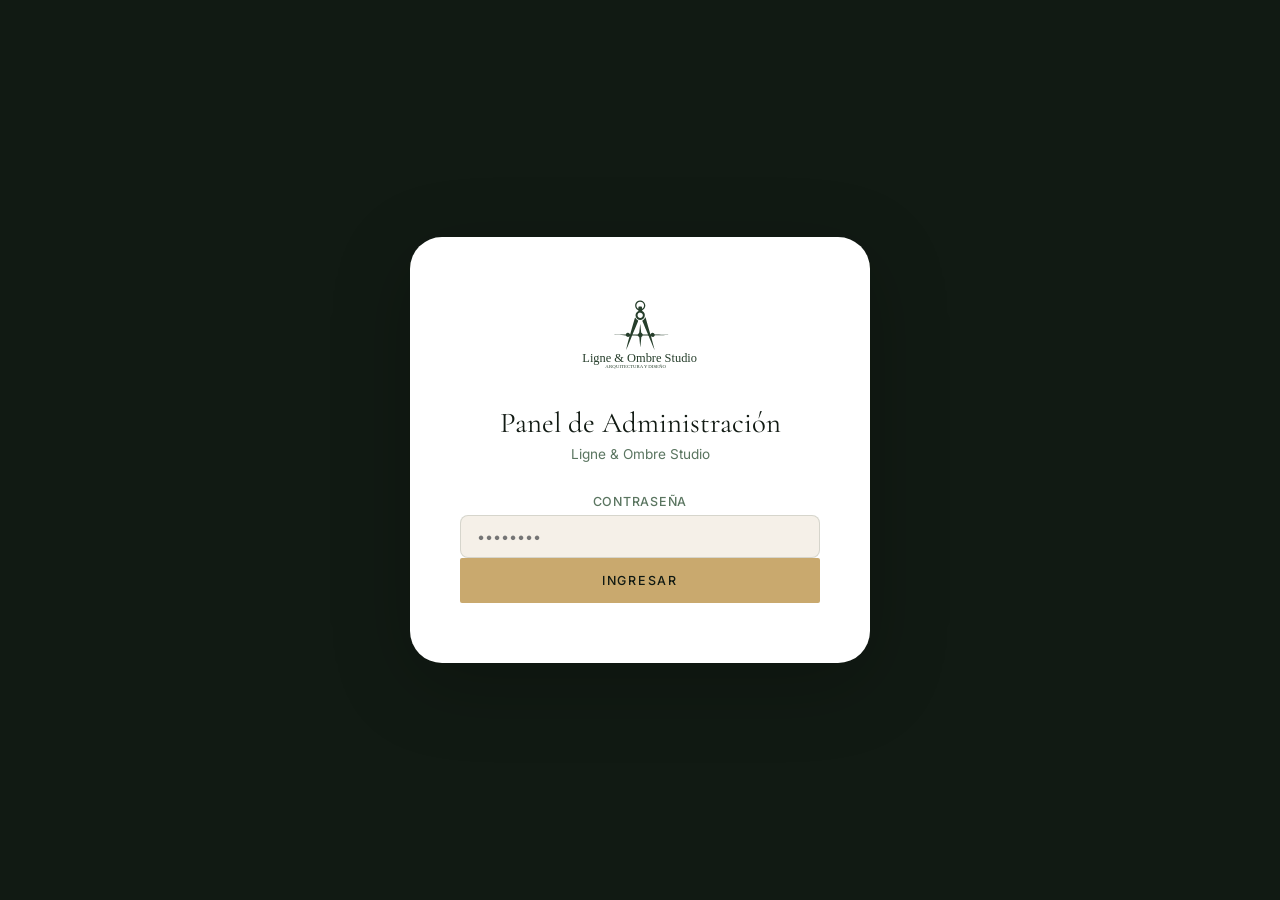
<file: admin-arq.html>
<!DOCTYPE html>
<html lang="es">
<head>
  <meta charset="UTF-8">
  <meta http-equiv="refresh" content="0; url=admin.html">
  <title>Redireccionando...</title>
  <script>
    window.location.href = "admin.html";
  </script>
</head>
<body>
  <p>Redireccionando al panel de administración general. Si no se redirige automáticamente, haz clic <a href="admin.html">aquí</a>.</p>
</body>
</html>
</file>
<file: css/main.css>
/* ================================================
   LIGNE & OMBRE STUDIO — Global Design System
   ================================================ */

@import url('https://fonts.googleapis.com/css2?family=Cormorant+Garamond:ital,wght@0,300;0,400;0,500;0,600;1,300;1,400&family=Inter:wght@300;400;500;600&display=swap');

/* ── TOKENS ── */
:root {
  --clr-forest:       #263e2b;
  --clr-forest-dark:  #111a13;
  --clr-forest-mid:   #1e3324;
  --clr-forest-light: #3d5e40;
  --clr-cream:        #e8e0d0;
  --clr-cream-light:  #f5f0e8;
  --clr-gold:         #c9a96e;
  --clr-gold-light:   #dfc08a;
  --clr-white:        #ffffff;
  --clr-text-dark:    #1a2a1c;
  --clr-text-muted:   #5a7560;

  --font-display: 'Cormorant Garamond', Georgia, serif;
  --font-body:    'Inter', system-ui, sans-serif;

  --radius-sm:  4px;
  --radius-md:  8px;
  --radius-lg:  16px;
  --radius-xl:  32px;

  --shadow-sm:  0 2px 12px rgba(0,0,0,.08);
  --shadow-md:  0 8px 40px rgba(0,0,0,.14);
  --shadow-lg:  0 20px 80px rgba(0,0,0,.22);

  --transition: .45s cubic-bezier(.22,1,.36,1);
  --transition-fast: .2s ease;

  --nav-h: 80px;
}

/* ── RESET ── */
*, *::before, *::after { box-sizing: border-box; margin: 0; padding: 0; }
html { scroll-behavior: smooth; font-size: 16px; overflow-x: hidden; }
body {
  font-family: var(--font-body);
  color: var(--clr-text-dark);
  background: var(--clr-white);
  overflow-x: hidden;
  cursor: none;
}
img { display: block; max-width: 100%; }
a  { text-decoration: none; color: inherit; }
ul { list-style: none; }
button { cursor: none; border: none; background: none; font-family: inherit; }

/* ── CUSTOM CURSOR ── */
.cursor {
  position: fixed;
  pointer-events: none;
  z-index: 9999;
  mix-blend-mode: difference;
}
.cursor__dot {
  width: 8px; height: 8px;
  background: var(--clr-white);
  border-radius: 50%;
  position: fixed;
  top: 0; left: 0;
  transform: translate(-50%,-50%);
  transition: width .2s, height .2s, opacity .2s;
}
.cursor__circle {
  width: 36px; height: 36px;
  border: 1.5px solid var(--clr-white);
  border-radius: 50%;
  position: fixed;
  top: 0; left: 0;
  transform: translate(-50%,-50%);
  transition: transform .12s ease, width .3s, height .3s;
  pointer-events: none;
}
body:hover .cursor__circle { opacity: 1; }

/* ── SCROLLBAR ── */
::-webkit-scrollbar { width: 5px; }
::-webkit-scrollbar-track { background: var(--clr-forest-dark); }
::-webkit-scrollbar-thumb { background: var(--clr-gold); border-radius: 3px; }

/* ── TYPOGRAPHY ── */
.t-display {
  font-family: var(--font-display);
  font-weight: 300;
  line-height: 1.1;
  letter-spacing: -.01em;
}
.t-label {
  font-family: var(--font-body);
  font-size: .72rem;
  font-weight: 500;
  letter-spacing: .18em;
  text-transform: uppercase;
}

/* ── NAVIGATION ── */
.nav {
  position: fixed;
  top: 0; left: 0; right: 0;
  z-index: 100;
  height: var(--nav-h);
  display: flex;
  align-items: center;
  padding: 0 5vw;
  justify-content: space-between;
  background: rgba(17, 26, 19, 0.4);
  backdrop-filter: blur(8px);
  transition: background var(--transition), backdrop-filter var(--transition), box-shadow var(--transition);
}
.nav.scrolled {
  background: rgba(17,26,19,.92);
  backdrop-filter: blur(20px);
  box-shadow: 0 1px 0 rgba(255,255,255,.06);
}
.nav__logo { display: flex; align-items: center; gap: 12px; }
.nav__logo img { height: 54px; width: auto; }
.nav__logo svg { height: 54px; width: auto; }
.nav__logo-text {
  font-family: var(--font-display);
  font-size: 1rem;
  font-weight: 400;
  color: var(--clr-cream);
  line-height: 1.2;
  letter-spacing: .04em;
}
.nav__links { display: flex; align-items: center; gap: 40px; }
.nav__links a {
  font-size: .8rem;
  font-weight: 500;
  letter-spacing: .12em;
  text-transform: uppercase;
  color: var(--clr-cream);
  opacity: .8;
  transition: opacity var(--transition-fast), color var(--transition-fast);
  position: relative;
}
.nav__links a::after {
  content: '';
  position: absolute;
  bottom: -4px; left: 0;
  width: 0; height: 1px;
  background: var(--clr-gold);
  transition: width var(--transition);
}
.nav__links a:hover { opacity: 1; color: var(--clr-gold); }
.nav__links a:hover::after { width: 100%; }
.nav__cta {
  padding: 10px 24px;
  border: 1px solid var(--clr-gold);
  color: var(--clr-gold) !important;
  border-radius: 2px;
  font-size: .75rem !important;
  letter-spacing: .14em !important;
  opacity: 1 !important;
  transition: background var(--transition), color var(--transition) !important;
}
.nav__cta:hover { background: var(--clr-gold) !important; color: var(--clr-forest-dark) !important; }
.nav__cta::after { display: none !important; }

/* ── HAMBURGER (mobile) ── */
.nav__burger {
  display: none;
  flex-direction: column;
  gap: 5px;
  width: 28px;
  cursor: pointer;
  padding: 4px;
}
.nav__burger span {
  display: block; height: 1.5px;
  background: var(--clr-cream);
  transition: var(--transition);
}
.nav__mobile {
  display: none;
  position: fixed;
  inset: 0;
  background: var(--clr-forest-dark);
  z-index: 1000;
  flex-direction: column;
  align-items: center;
  justify-content: center;
  gap: 40px;
}
.nav__mobile.open { display: flex; }
.nav__mobile a {
  font-family: var(--font-display);
  font-size: 2.5rem;
  font-weight: 300;
  color: var(--clr-cream);
  letter-spacing: .06em;
  transition: color var(--transition);
}
.nav__mobile a:hover { color: var(--clr-gold); }
.nav__mobile-close {
  position: absolute;
  top: 28px; right: 5vw;
  font-size: 2rem;
  color: var(--clr-cream);
  cursor: pointer;
}

/* ── SECTION WRAPPER ── */
.section { padding: clamp(80px,12vw,140px) 5vw; }
.section--dark { background: var(--clr-forest-dark); color: var(--clr-cream); }
.section--forest { background: var(--clr-forest); color: var(--clr-cream); }
.section--cream { background: var(--clr-cream-light); }
.container { max-width: 1280px; margin: 0 auto; }

/* ── SECTION HEADER ── */
.sec-header { margin-bottom: clamp(50px,8vw,90px); }
.sec-header__eyebrow {
  color: var(--clr-gold);
  margin-bottom: 16px;
}
.sec-header__title {
  font-family: var(--font-display);
  font-size: clamp(2.4rem,5vw,4.5rem);
  font-weight: 300;
  line-height: 1.05;
  max-width: 700px;
}
.sec-header__title em { font-style: italic; color: var(--clr-gold); }
.sec-header__line {
  display: block;
  width: 60px; height: 1px;
  background: var(--clr-gold);
  margin-top: 28px;
}

/* ── BUTTONS ── */
.btn {
  display: inline-flex;
  align-items: center;
  gap: 10px;
  padding: 15px 36px;
  font-family: var(--font-body);
  font-size: .78rem;
  font-weight: 500;
  letter-spacing: .14em;
  text-transform: uppercase;
  border-radius: 2px;
  transition: var(--transition);
  cursor: pointer;
}
.btn--primary {
  background: var(--clr-gold);
  color: var(--clr-forest-dark);
}
.btn--primary:hover {
  background: var(--clr-gold-light);
  transform: translateY(-2px);
  box-shadow: 0 8px 30px rgba(201,169,110,.35);
}
.btn--outline {
  border: 1px solid rgba(255,255,255,.4);
  color: var(--clr-white);
}
.btn--outline:hover {
  border-color: var(--clr-gold);
  color: var(--clr-gold);
  transform: translateY(-2px);
}
.btn--outline-dark {
  border: 1px solid var(--clr-forest);
  color: var(--clr-forest);
}
.btn--outline-dark:hover {
  background: var(--clr-forest);
  color: var(--clr-white);
}
.btn svg { transition: transform var(--transition); }
.btn:hover svg { transform: translateX(4px); }

/* ── REVEAL ANIMATIONS ── */
.reveal {
  opacity: 0;
  transform: translateY(40px);
  transition: opacity .8s cubic-bezier(.22,1,.36,1), transform .8s cubic-bezier(.22,1,.36,1);
}
.reveal.visible { opacity: 1; transform: translateY(0); }
.reveal-left {
  opacity: 0;
  transform: translateX(-50px);
  transition: opacity .8s cubic-bezier(.22,1,.36,1), transform .8s cubic-bezier(.22,1,.36,1);
}
.reveal-left.visible { opacity: 1; transform: translateX(0); }
.reveal-right {
  opacity: 0;
  transform: translateX(50px);
  transition: opacity .8s cubic-bezier(.22,1,.36,1), transform .8s cubic-bezier(.22,1,.36,1);
}
.reveal-right.visible { opacity: 1; transform: translateX(0); }

/* ── FOOTER ── */
.footer {
  background: var(--clr-forest-dark);
  color: var(--clr-cream);
  padding: 60px 5vw 30px;
}
.footer__inner {
  max-width: 1280px;
  margin: 0 auto;
  display: grid;
  grid-template-columns: 1fr auto;
  gap: 40px;
  align-items: start;
  border-bottom: 1px solid rgba(255,255,255,.1);
  padding-bottom: 40px;
  margin-bottom: 28px;
}
.footer__logo img { height: 35px; width: auto; opacity: .9; }
.footer__logo svg { height: 30px; width: auto; opacity: .85; }
.footer__tagline {
  font-family: var(--font-display);
  font-size: 1.1rem;
  font-weight: 300;
  color: var(--clr-cream);
  opacity: .7;
  margin-top: 12px;
  letter-spacing: .04em;
}
.footer__links { display: flex; flex-direction: column; gap: 12px; align-items: flex-end; }
.footer__links a {
  font-size: .78rem;
  letter-spacing: .1em;
  text-transform: uppercase;
  color: var(--clr-cream);
  opacity: .6;
  transition: opacity var(--transition-fast), color var(--transition-fast);
}
.footer__links a:hover { opacity: 1; color: var(--clr-gold); }
.footer__copy {
  max-width: 1280px;
  margin: 0 auto;
  display: flex;
  justify-content: space-between;
  align-items: center;
  font-size: .72rem;
  letter-spacing: .06em;
  color: rgba(232,224,208,.35);
}

/* ── WHATSAPP FLOAT ── */
.wa-float {
  position: fixed;
  bottom: 32px; right: 32px;
  z-index: 90;
  width: 56px; height: 56px;
  background: #25D366;
  border-radius: 50%;
  display: flex;
  align-items: center;
  justify-content: center;
  box-shadow: 0 4px 20px rgba(37,211,102,.4);
  transition: transform var(--transition), box-shadow var(--transition);
}
.wa-float:hover {
  transform: scale(1.1) translateY(-3px);
  box-shadow: 0 8px 30px rgba(37,211,102,.5);
}
.wa-float svg { width: 28px; height: 28px; fill: white; }

/* ── MODAL ── */
.modal-overlay {
  position: fixed;
  inset: 0;
  background: rgba(17,26,19,.9);
  backdrop-filter: blur(12px);
  z-index: 200;
  display: flex;
  align-items: center;
  justify-content: center;
  padding: 20px;
  opacity: 0;
  pointer-events: none;
  transition: opacity .4s;
}
.modal-overlay.open { opacity: 1; pointer-events: all; }
.modal {
  background: var(--clr-white);
  border-radius: var(--radius-lg);
  max-width: 900px;
  width: 100%;
  max-height: 90vh;
  overflow-y: auto;
  transform: scale(.95);
  transition: transform .4s cubic-bezier(.22,1,.36,1);
}
.modal-overlay.open .modal { transform: scale(1); }
.modal__img { width: 100%; height: 400px; object-fit: cover; border-radius: var(--radius-lg) var(--radius-lg) 0 0; user-select: none; -webkit-user-drag: none; }
.modal__body { padding: 36px; }
.modal__cat {
  font-size: .7rem;
  letter-spacing: .18em;
  text-transform: uppercase;
  color: var(--clr-gold);
  margin-bottom: 10px;
}
.modal__title {
  font-family: var(--font-display);
  font-size: 2rem;
  font-weight: 400;
  color: var(--clr-forest-dark);
  margin-bottom: 16px;
}
.modal__desc {
  font-size: .9rem;
  line-height: 1.8;
  color: var(--clr-text-muted);
}
.modal__close {
  position: absolute;
  top: 20px; right: 20px;
  width: 40px; height: 40px;
  background: rgba(255,255,255,.15);
  backdrop-filter: blur(10px);
  border-radius: 50%;
  display: flex;
  z-index: 20;
  align-items: center;
  justify-content: center;
  color: white;
  font-size: 1.2rem;
  cursor: pointer;
  transition: background var(--transition-fast);
}
.modal__close:hover { background: rgba(255,255,255,.25); }

.modal__nav {
  position: absolute;
  top: 200px;
  transform: translateY(-50%);
  width: 40px; height: 40px;
  background: rgba(17, 26, 19, 0.5);
  backdrop-filter: blur(4px);
  border-radius: 50%;
  display: flex;
  align-items: center;
  justify-content: center;
  color: white;
  font-size: 1.2rem;
  cursor: pointer;
  transition: background var(--transition-fast), color var(--transition-fast);
  border: none;
  z-index: 10;
}
.modal__nav:hover { background: rgba(17, 26, 19, 0.8); color: var(--clr-gold); }
.modal__prev { left: 10px; }
.modal__next { right: 10px; }

/* ── LOGO EN FONDOS OSCUROS (convertir a blanco) ── */
.nav__logo img,
.hero__logo-big,
.footer__logo img,
.footer__logo svg,
.contacto__card-logo {
  filter: brightness(0) invert(1);
}

/* ── LOADING PROGRESS BAR ── */
.progress-bar {
  position: fixed;
  top: 0; left: 0;
  height: 2px;
  background: linear-gradient(90deg, var(--clr-forest), var(--clr-gold));
  z-index: 9999;
  transition: width .3s;
  width: 0%;
}

/* ── RESPONSIVE ── */
@media (max-width: 768px) {
  .nav__logo img { height: 28px; }
  .nav__logo svg { height: 28px; }
  .nav__links { display: none; }
  .nav__burger { display: flex; }
  body { cursor: auto; }
  .cursor { display: none; }
  .footer__inner { grid-template-columns: 1fr; }
  .footer__links { align-items: flex-start; }
}
</file>
<file: css/admin.css>
/* ================================================
   LIGNE & OMBRE STUDIO — admin.css
   ================================================ */

.admin-body {
  background: #f0ede8;
  min-height: 100vh;
  cursor: auto;
  font-family: var(--font-body);
}

/* ── LOGIN ── */
.admin-login {
  min-height: 100vh;
  display: flex;
  align-items: center;
  justify-content: center;
  padding: 20px;
  background: var(--clr-forest-dark);
}
.admin-login__box {
  background: var(--clr-white);
  border-radius: var(--radius-xl);
  padding: 60px 50px;
  max-width: 460px;
  width: 100%;
  text-align: center;
  box-shadow: var(--shadow-lg);
}
.admin-login__logo {
  height: 80px; width: auto;
  margin: 0 auto 28px;
}
.admin-login__title {
  font-family: var(--font-display);
  font-size: 1.8rem; font-weight: 400;
  color: var(--clr-forest-dark);
  margin-bottom: 6px;
}
.admin-login__sub {
  font-size: .85rem; color: var(--clr-text-muted);
  margin-bottom: 32px;
}
.admin-login__btn { width: 100%; justify-content: center; }
.admin-error {
  color: #c0392b; font-size: .82rem;
  margin-top: 12px;
}

/* ── HEADER ── */
.admin-header {
  background: var(--clr-forest-dark);
  position: sticky; top: 0; z-index: 50;
  box-shadow: 0 2px 20px rgba(0,0,0,.3);
}
.admin-header__inner {
  max-width: 1100px; margin: 0 auto;
  padding: 16px 24px;
  display: flex; align-items: center; gap: 20px;
}
.admin-header__title {
  font-family: var(--font-display);
  font-size: 1.1rem; font-weight: 400;
  color: var(--clr-cream); flex: 1;
}
.admin-header__actions { display: flex; gap: 10px; }
.admin-header__actions .btn {
  background: transparent;
  color: rgba(232,224,208,.7);
  border-color: rgba(232,224,208,.25);
}
.admin-header__actions .btn:hover {
  background: rgba(255,255,255,.08);
  color: var(--clr-cream);
  border-color: rgba(232,224,208,.5);
}

/* ── MAIN ── */
.admin-main { padding: 40px 24px; }
.admin-container { max-width: 1100px; margin: 0 auto; display: flex; flex-direction: column; gap: 32px; }

/* ── CARD ── */
.admin-card {
  background: var(--clr-white);
  border-radius: var(--radius-lg);
  padding: 36px;
  box-shadow: var(--shadow-sm);
}
.admin-card__header {
  display: flex; align-items: center; gap: 12px; margin-bottom: 24px;
}
.admin-card__title {
  font-family: var(--font-display);
  font-size: 1.4rem; font-weight: 400;
  color: var(--clr-forest-dark); margin-bottom: 24px;
}
.admin-card__header .admin-card__title { margin-bottom: 0; }
.admin-badge {
  background: var(--clr-gold); color: var(--clr-forest-dark);
  font-size: .72rem; font-weight: 600;
  padding: 4px 10px; border-radius: 100px;
  letter-spacing: .04em;
}

/* ── FORM ── */
.admin-grid-2 {
  display: grid; grid-template-columns: 1fr 1fr; gap: 20px; margin-bottom: 20px;
}
.admin-field { display: flex; flex-direction: column; gap: 6px; }
.admin-label {
  font-size: .78rem; font-weight: 500;
  letter-spacing: .06em; text-transform: uppercase;
  color: var(--clr-text-muted);
}
.admin-input {
  padding: 12px 16px;
  border: 1.5px solid rgba(38,62,43,.15);
  border-radius: var(--radius-md);
  font-family: var(--font-body); font-size: .9rem;
  color: var(--clr-text-dark);
  background: var(--clr-cream-light);
  transition: border-color var(--transition-fast), box-shadow var(--transition-fast);
  outline: none;
}
.admin-input:focus {
  border-color: var(--clr-forest);
  box-shadow: 0 0 0 3px rgba(38,62,43,.1);
}
.admin-textarea {
  min-height: 120px; resize: vertical; line-height: 1.6;
}
select.admin-input { cursor: pointer; }
.admin-img-preview {
  margin: 16px 0;
  padding: 16px;
  border: 1.5px dashed rgba(38,62,43,.2);
  border-radius: var(--radius-md);
  background: var(--clr-cream-light);
}
.admin-form-actions { display: flex; gap: 12px; margin-top: 24px; flex-wrap: wrap; }
.admin-msg {
  margin-top: 12px; font-size: .84rem; font-weight: 500;
  padding: 10px 16px; border-radius: var(--radius-md);
}
.admin-msg.ok { background: rgba(38,62,43,.1); color: var(--clr-forest); }
.admin-msg.err { background: rgba(192,57,43,.1); color: #c0392b; }

/* ── LIST ── */
.admin-list { display: flex; flex-direction: column; gap: 12px; }
.admin-list-item {
  display: flex; align-items: center; gap: 16px;
  padding: 16px;
  border: 1.5px solid rgba(38,62,43,.1);
  border-radius: var(--radius-md);
  background: var(--clr-cream-light);
  transition: border-color var(--transition-fast);
}
.admin-list-item:hover { border-color: rgba(38,62,43,.3); }
.admin-list-img {
  width: 72px; height: 60px;
  object-fit: cover; border-radius: var(--radius-sm);
  flex-shrink: 0;
  background: rgba(38,62,43,.1);
}
.admin-list-info { flex: 1; min-width: 0; }
.admin-list-name {
  font-family: var(--font-display); font-size: 1.05rem;
  font-weight: 400; color: var(--clr-forest-dark);
  margin-bottom: 4px;
  white-space: nowrap; overflow: hidden; text-overflow: ellipsis;
}
.admin-list-meta {
  font-size: .74rem; color: var(--clr-gold);
  letter-spacing: .06em; text-transform: uppercase;
}
.admin-list-actions { display: flex; gap: 8px; flex-shrink: 0; }
.admin-btn-edit,
.admin-btn-del {
  padding: 8px 16px;
  border-radius: var(--radius-sm);
  font-size: .74rem; font-weight: 500;
  letter-spacing: .06em; text-transform: uppercase;
  cursor: pointer; border: none; transition: var(--transition);
}
.admin-btn-edit {
  background: rgba(38,62,43,.1); color: var(--clr-forest);
}
.admin-btn-edit:hover { background: rgba(38,62,43,.2); }
.admin-btn-del {
  background: rgba(192,57,43,.1); color: #c0392b;
}
.admin-btn-del:hover { background: rgba(192,57,43,.2); }
.admin-list-empty {
  text-align: center; padding: 40px;
  color: var(--clr-text-muted); font-size: .9rem;
  font-family: var(--font-display); font-size: 1.1rem;
}

@media (max-width: 700px) {
  .admin-grid-2 { grid-template-columns: 1fr; }
  .admin-card { padding: 24px; }
  .admin-header__inner { flex-wrap: wrap; }
  .admin-list-item { flex-wrap: wrap; }
}
</file>
